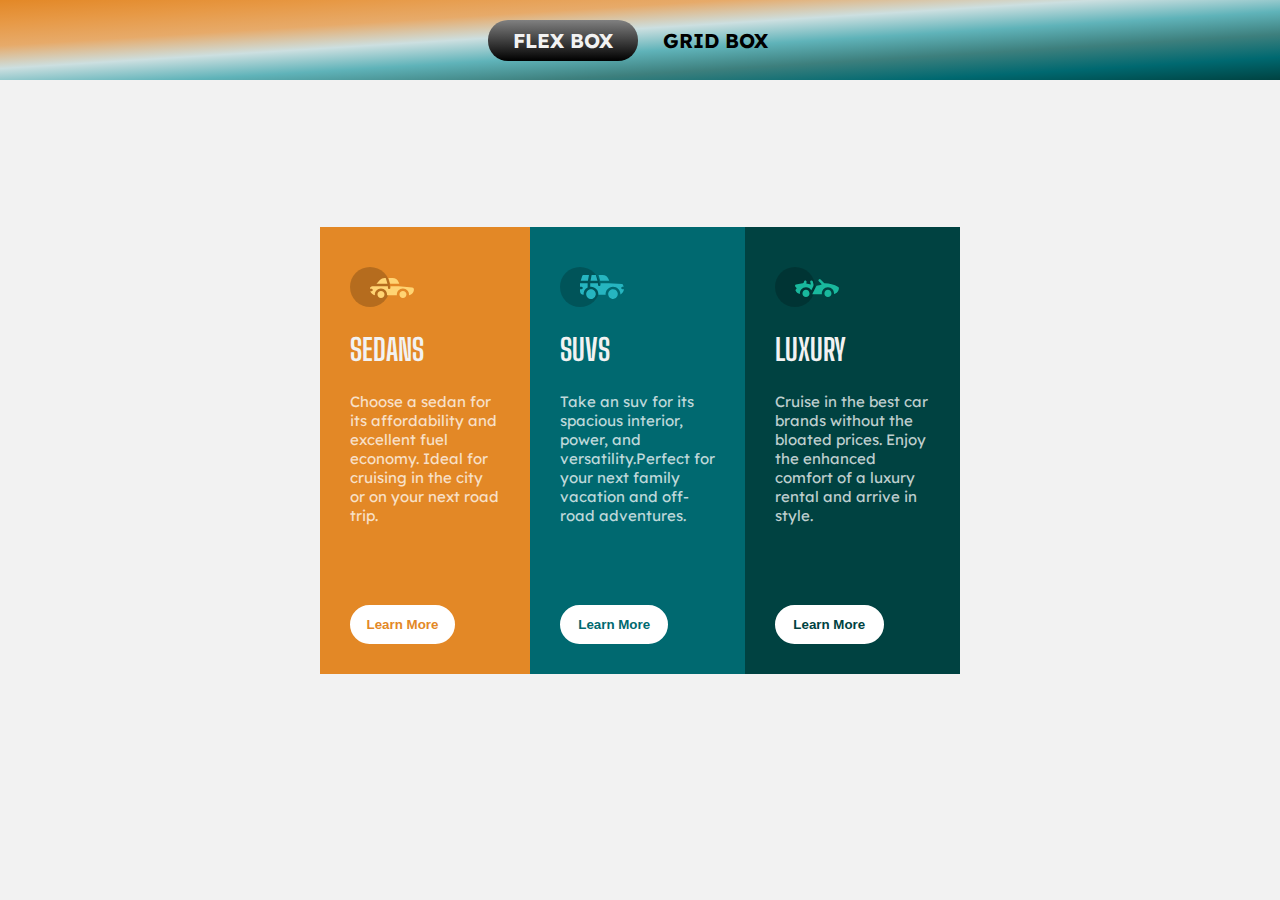
<file: index.html>
<!DOCTYPE html>
<html lang="en">
<head>
    <meta charset="UTF-8">
    <meta http-equiv="X-UA-Compatible" content="IE=edge">
    <meta name="viewport" content="width=device-width, initial-scale=1.0">
    <title>CSS FLEXBOX LAYOUT TASK</title>
    <link rel="stylesheet" href="style.css" />
    
</head>
<body>
    <header>
        <nav class="nav">
            <ul>
                <li><a id="active" href="index.html">FLEX BOX</a></l>
                <li><a href="grid.html">GRID BOX</a></li>
                </ul>
        </nav>
    </header>
    <main>
        <div class="firstFlex">
            <div class="image">
                <img src="icon-sedans.svg">
            </div>
            <h1>SEDANS</h1>
            <p> Choose a sedan for its affordability and excellent fuel economy. Ideal for cruising in the city or on your next road trip.</p>
            <button class="firstFlexbtn"> Learn More</button>
        </div>
        <div class="secondFlex">
            <div class="image">
                <img src="icon-suvs.svg">
            </div>
            <h1>SUVS</h1>
            <p>Take an suv for its spacious interior, power, and versatility.Perfect for your next family vacation and off-road adventures.</p>
            <button class="secondFlexbtn">Learn More</button>
        </div>
        <div class="thirdFlex">
            <div class="image">
                <img src="icon-luxury.svg">
            </div>
            <h1>LUXURY</h1>
            <p>Cruise in the best car brands without the bloated prices. Enjoy the enhanced comfort of a luxury rental and arrive in style.</p>
            <button class="thirdFlexbtn">Learn More</button>
        </div>

    </main>
    
</body>
</html>
</file>
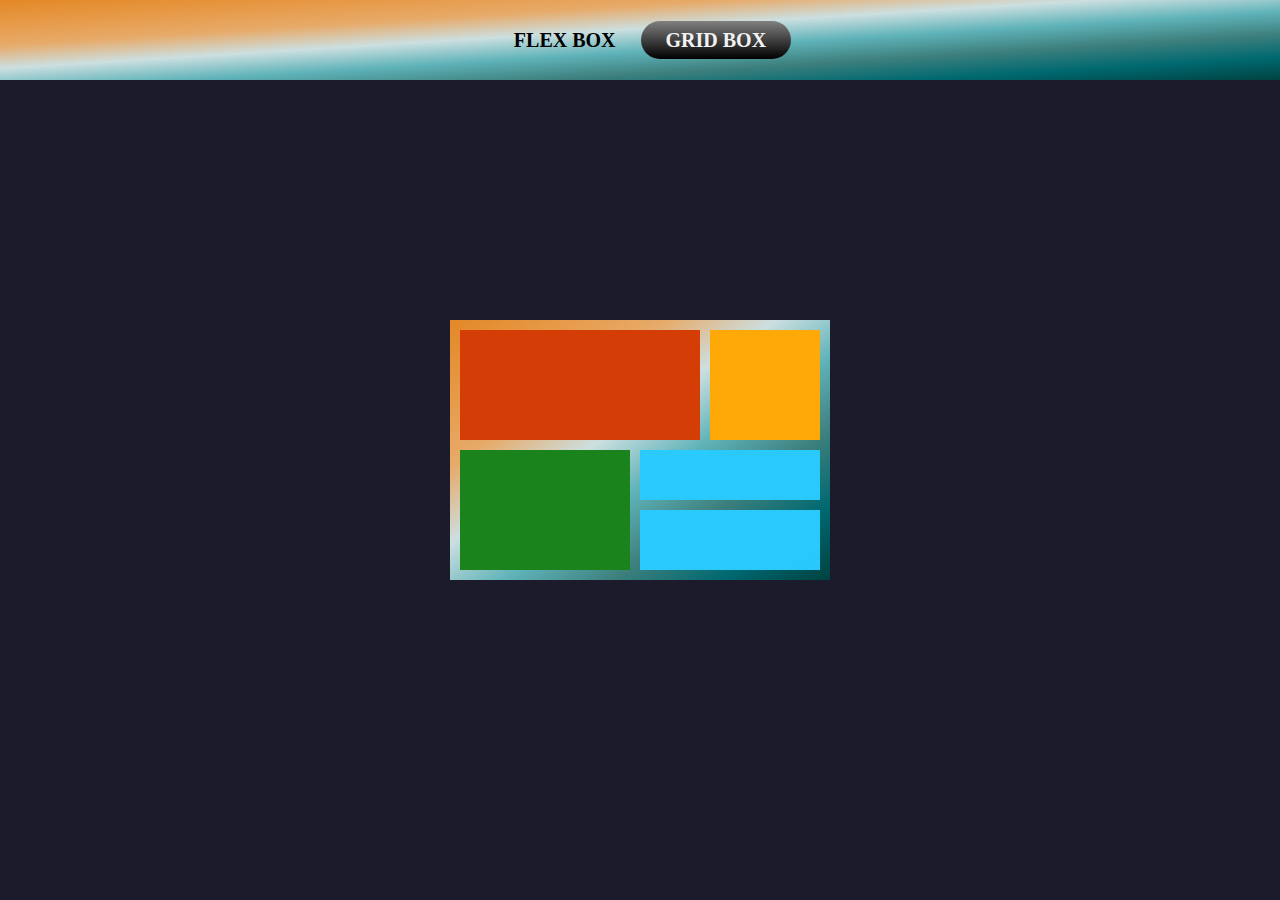
<file: grid.html>
<!DOCTYPE html>
<html lang="en">
<head>
    <meta charset="UTF-8">
    <meta http-equiv="X-UA-Compatible" content="IE=edge">
    <meta name="viewport" content="width=device-width, initial-scale=1.0">
    <title>Grid Layout</title>
    <link rel="stylesheet" href="grid.css">
</head>
<body>
    <header>
        <nav class="navbar">
            <ul>
                <li><a href="index.html">FLEX BOX</a></li>
                <li><a  id="active" href="grid.html">GRID BOX</a></li>
            </ul>
        </nav>
    </header>
    <main class="grid-container">
            <div class="a">item1</div>
            <div class="b">item2</div>
            <div class="c">item3</div>
            <div class="d">item4</div>
            <div class="e">item5</div>
        </div>
    </main>
</body>
</html>
</file>
<file: style.css>
@import url('https://fonts.googleapis.com/css2?family=Big+Shoulders+Display:wght@700&family=Lexend+Deca&display=swap:wght@400');
*{
    margin: 0;
    padding: 0;
    box-sizing: border-box;
}
body{
    background-color: hsl(0, 0%, 95%);
    font-size: 15px;
}

.nav {
    height: 80px;
    width: 100%;
    background: linear-gradient(to bottom right, 
    hsl(31, 77%, 52%),
    hsl(31, 77%, 59%),
    hsl(31, 72%, 66%),
    rgb(204, 223, 224),
    hsl(184, 39%, 55%),
    hsl(178, 35%, 37%),
    hsl(184, 100%, 22%),
    hsl(179, 100%, 13%)
    );
    align-items: center;
    justify-content: center;
    display: flex;
    position: absolute;
    top: 0;
    list-style: none;
}

.nav ul {
    display: flex;
    list-style: none;
    margin: 20px 0px;
}

.nav ul li {
    font-family: "Lexend Deca";
    font-size: 20px;
    font-weight: bolder;
    display: inline-block;
    line-height: 0 8px;
   
}

.nav ul li a {
    text-decoration: none;
    color: black;
    padding: 8px 25px;
}

.nav ul li a:hover {
    color: white;
    background: linear-gradient(to top, grey,black);
    border-radius: 15px;
}

#active {
    color: hsl(0, 0%, 95%);
    background: linear-gradient(to top, black, grey);
    border-radius: 20px;
}
main{
    width: 50%;
    margin: auto;
    display: flex;
    justify-content: center;
    align-items: center;
    height: 100vh;
}
.image{
    padding-top: 10px;
    padding-bottom: 20px;
}
h1{
    font-family:"Big Shoulders Display";
    color:hsl(0, 0%, 95%);
}
p{
    color: hsla(0, 0%, 100%, 0.75);
    font-family: "Lexend Deca";
    padding-top: 25px;
    padding-bottom: 80px;
}
.firstFlex{
    background-color: hsl(31, 77%, 52%);
    padding: 2em;
}

.secondFlex{
    background-color: hsl(184, 100%, 22%);
    padding: 2em;
}
.thirdFlex{
    background-color: hsl(179, 100%, 13%);
    padding: 2em;
}
button{
    background-color: white;
    border-radius: 20px;
    width: 70%;
    padding: 10px;
    cursor: pointer;
    border:2px solid white;  
    font-weight: bold;
}
.firstFlexbtn{
    color:hsl(31, 77%, 52%);
}
.secondFlexbtn{
    color: hsl(184, 100%, 22%) ;
}
.thirdFlexbtn{
    color: hsl(179, 100%, 13%);
}
</file>
<file: grid.css>
*{
    margin: 0;
    padding: 0;
    box-sizing: border-box;
}
body{
    background-color:rgb(27, 27, 44);
    display: flex;
    height: 100vh;
}
.navbar {
    height: 80px;
    width: 100%;
    background: linear-gradient(to bottom right,
            hsl(31, 77%, 52%),
            hsl(31, 77%, 59%),
            hsl(31, 72%, 66%),
            rgb(204, 223, 224),
            hsl(184, 39%, 55%),
            hsl(178, 35%, 37%),
            hsl(184, 100%, 22%),
            hsl(179, 100%, 13%));
    align-items: center;
    justify-content: center;
    display: flex;
    position: absolute;
    top: 0;
    list-style: none;
}

.navbar ul {
    display: flex;
    list-style: none;
    margin: 20px 0px;
}

.navbar ul li {
    font-family: "Lexend Deca";
    font-size: 20px;
    font-weight: bolder;
    display: inline-block;
    line-height: 0 8px;
}

.navbar ul li a {
    text-decoration: none;
    color: black;
    padding: 8px 25px;
}

.navbar ul li a:hover {
    color: white;
    background: linear-gradient(to top, grey, black);
    border-radius: 15px;
}

#active {
    color: hsl(0, 0%, 95%);
    background: linear-gradient(to top, black, grey);
    border-radius: 20px;
}
main {
    display: flex;
    justify-content: center;
    align-items: center;
}
.grid-container {
    background: linear-gradient(to bottom right,
            hsl(31, 77%, 52%),
            hsl(31, 77%, 59%),
            hsl(31, 72%, 66%),
            rgb(204, 223, 224),
            hsl(184, 39%, 55%),
            hsl(178, 35%, 37%),
            hsl(184, 100%, 22%),
            hsl(179, 100%, 13%));
    color: transparent;
    display: grid;
    position: relative;
    justify-content: center;
    place-items: initial;
    margin:auto;
    justify-content:end;
    padding: 10px;
    gap: 10px;
    grid-template-columns: 50px 50px 50px 60px 50px 50px;
    grid-template-rows: 50px 50px 50px 60px;  
}
.a{
    background-color: rgb(212, 61, 6);
    grid-row-start:1;
    grid-row-end:3;
    grid-column-start: 1 ;
    grid-column-end: 5;
}
.b{
    background-color:rgb(255, 169, 9);
    grid-row-start:1 ;
    grid-row-end:3;
    grid-column-start: 5;
    grid-column-end: 7;
}
.c{
    background-color: rgb(27, 131, 27);
    grid-row-start:3 ;
    grid-row-end:5;
    grid-column-start: 1;
    grid-column-end: 4;
}
.d{
    background-color: rgba(41, 202, 252, 0.993);
    grid-row-start:3 ;
    grid-row-end:4;
    grid-column-start: 4;
    grid-column-end: 7;
}
.e{
    background-color: rgba(41, 202, 252, 0.993);
    grid-row-start: 4;
    grid-row-end: 5;
    grid-column-start: 4;
    grid-column-end: 7;
}
    
/* @media screen and {
    
}     */
</file>
